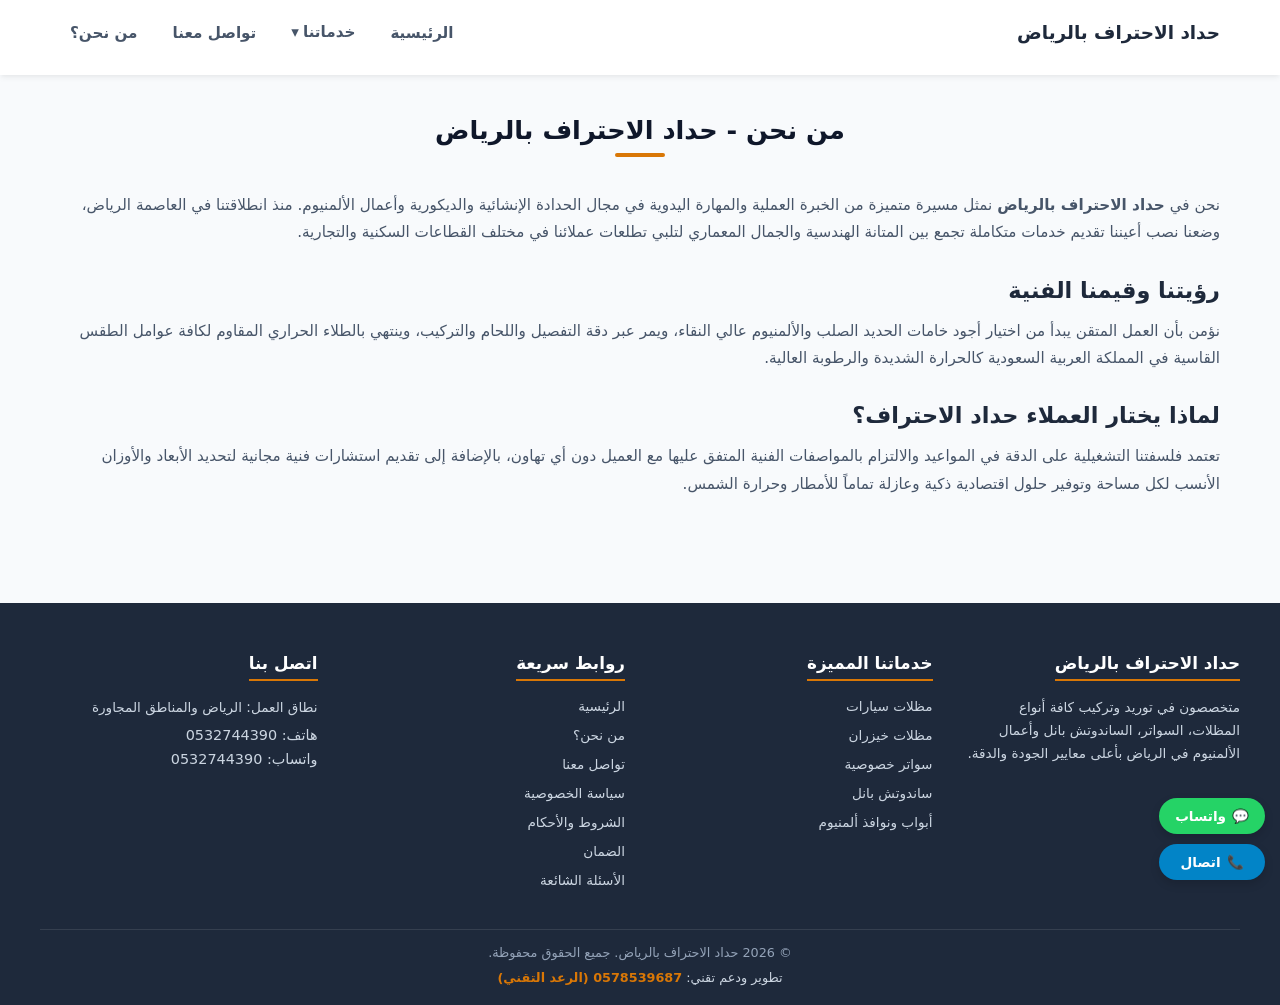
<file: about-us.html>
<!DOCTYPE html>
<html lang="ar" dir="rtl">
<head>
  <meta charset="UTF-8">
  <meta name="viewport" content="width=device-width, initial-scale=1.0">
  <title>من نحن | حداد الاحتراف بالرياض</title>
  <meta name="description" content="تعرف على حداد الاحتراف بالرياض، الورشة الرائدة في تصميم وتصنيع المظلات والسواتر والشرائح المعدنية وأعمال الألمنيوم بأعلى معايير الأمان والجودة الفنية.">
  <link rel="canonical" href="https://username.github.io/repo/about-us.html">
  <link rel="stylesheet" href="style.css">
</head>
<body>

  <!-- Dynamic Header -->
  <header id="globalHeader"></header>

  <main>
    <section aria-label="من نحن">
      <h1 class="section-title">من نحن - حداد الاحتراف بالرياض</h1>
      
      <p>نحن في <strong>حداد الاحتراف بالرياض</strong> نمثل مسيرة متميزة من الخبرة العملية والمهارة اليدوية في مجال الحدادة الإنشائية والديكورية وأعمال الألمنيوم. منذ انطلاقتنا في العاصمة الرياض، وضعنا نصب أعيننا تقديم خدمات متكاملة تجمع بين المتانة الهندسية والجمال المعماري لتلبي تطلعات عملائنا في مختلف القطاعات السكنية والتجارية.</p>

      <h2 style="font-size: 1.4rem; margin: 30px 0 15px 0; color: var(--primary-color);">رؤيتنا وقيمنا الفنية</h2>
      <p>نؤمن بأن العمل المتقن يبدأ من اختيار أجود خامات الحديد الصلب والألمنيوم عالي النقاء، ويمر عبر دقة التفصيل واللحام والتركيب، وينتهي بالطلاء الحراري المقاوم لكافة عوامل الطقس القاسية في المملكة العربية السعودية كالحرارة الشديدة والرطوبة العالية.</p>

      <h2 style="font-size: 1.4rem; margin: 30px 0 15px 0; color: var(--primary-color);">لماذا يختار العملاء حداد الاحتراف؟</h2>
      <p>تعتمد فلسفتنا التشغيلية على الدقة في المواعيد والالتزام بالمواصفات الفنية المتفق عليها مع العميل دون أي تهاون، بالإضافة إلى تقديم استشارات فنية مجانية لتحديد الأبعاد والأوزان الأنسب لكل مساحة وتوفير حلول اقتصادية ذكية وعازلة تماماً للأمطار وحرارة الشمس.</p>
    </section>
  </main>

  <!-- Dynamic Footer -->
  <div id="globalFooter"></div>

  <script src="script.js"></script>
</body>
</html>
</file>
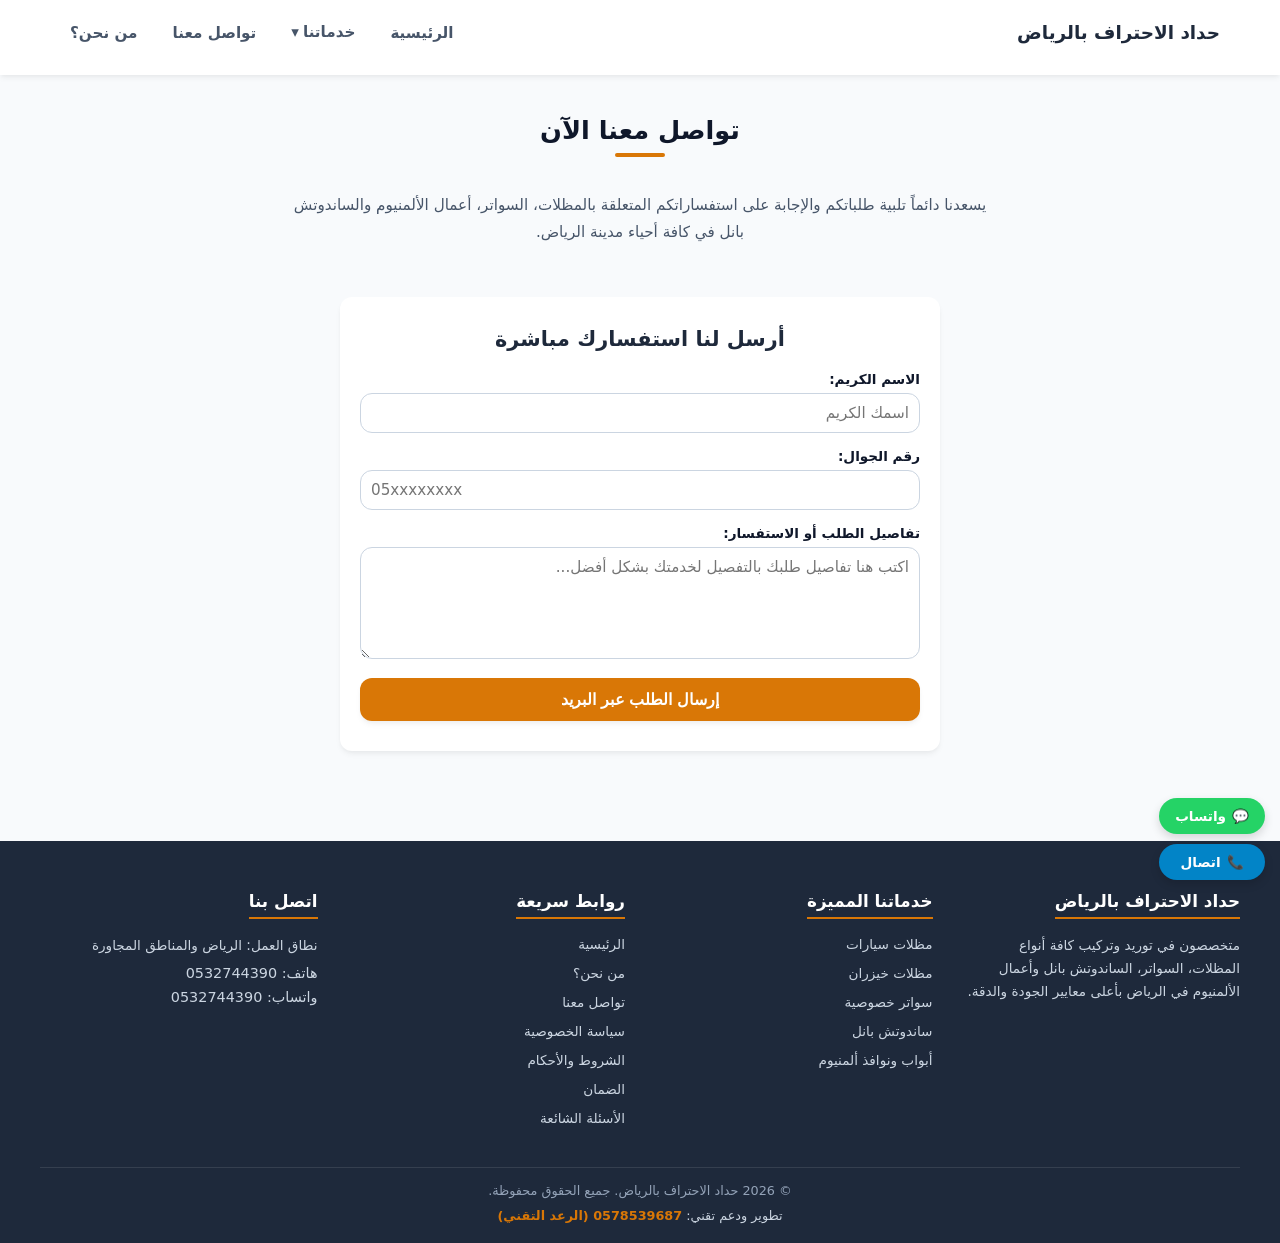
<file: contact-us.html>
<!DOCTYPE html>
<html lang="ar" dir="rtl">
<head>
  <meta charset="UTF-8">
  <meta name="viewport" content="width=device-width, initial-scale=1.0">
  <title>تواصل معنا | حداد الاحتراف بالرياض 0532744390</title>
  <meta name="description" content="تواصل مع حداد الاحتراف بالرياض الآن لطلب مقايسة أو تسعير مجاني لأعمال المظلات والسواتر والساندوتش بانل والألمنيوم. الرد سريع ومباشر على مدار اليوم.">
  <link rel="canonical" href="https://username.github.io/repo/contact-us.html">
  <link rel="stylesheet" href="style.css">
</head>
<body>

  <!-- Dynamic Header -->
  <header id="globalHeader"></header>

  <main>
    <section aria-label="معلومات التواصل">
      <h1 class="section-title">تواصل معنا الآن</h1>
      <p style="text-align: center; max-width: 700px; margin: 0 auto 30px auto;">يسعدنا دائماً تلبية طلباتكم والإجابة على استفساراتكم المتعلقة بالمظلات، السواتر، أعمال الألمنيوم والساندوتش بانل في كافة أحياء مدينة الرياض.</p>
    </section>

    <!-- Web3Forms Conversion Form -->
    <section class="form-section" aria-label="نموذج الاتصال التفاعلي">
      <h2 style="font-size: 1.3rem; margin-bottom: 20px; text-align: center; color: var(--primary-color);">أرسل لنا استفسارك مباشرة</h2>
      <form class="contact-form-element" action="https://api.web3forms.com/submit" method="POST">
        <input type="hidden" name="access_key" value="532744390">
        <input type="hidden" name="subject" value="رسالة جديدة من صفحة اتصل بنا">
        <input type="checkbox" name="botcheck" style="display: none;">

        <div class="form-group">
          <label for="contactName">الاسم الكريم:</label>
          <input type="text" id="contactName" name="name" class="form-control" placeholder="اسمك الكريم" required aria-required="true">
        </div>

        <div class="form-group">
          <label for="contactPhone">رقم الجوال:</label>
          <input type="tel" id="contactPhone" name="phone" class="form-control" placeholder="05xxxxxxxx" required aria-required="true" pattern="^(05|009665|9665)([0-9]{8})$">
        </div>

        <div class="form-group">
          <label for="contactMessage">تفاصيل الطلب أو الاستفسار:</label>
          <textarea id="contactMessage" name="message" class="form-control" rows="5" placeholder="اكتب هنا تفاصيل طلبك بالتفصيل لخدمتك بشكل أفضل..." required aria-required="true"></textarea>
        </div>

        <button type="submit" class="btn-submit">إرسال الطلب عبر البريد</button>
      </form>
    </section>
  </main>

  <!-- Dynamic Footer -->
  <div id="globalFooter"></div>

  <script src="script.js"></script>
</body>
</html>
</file>
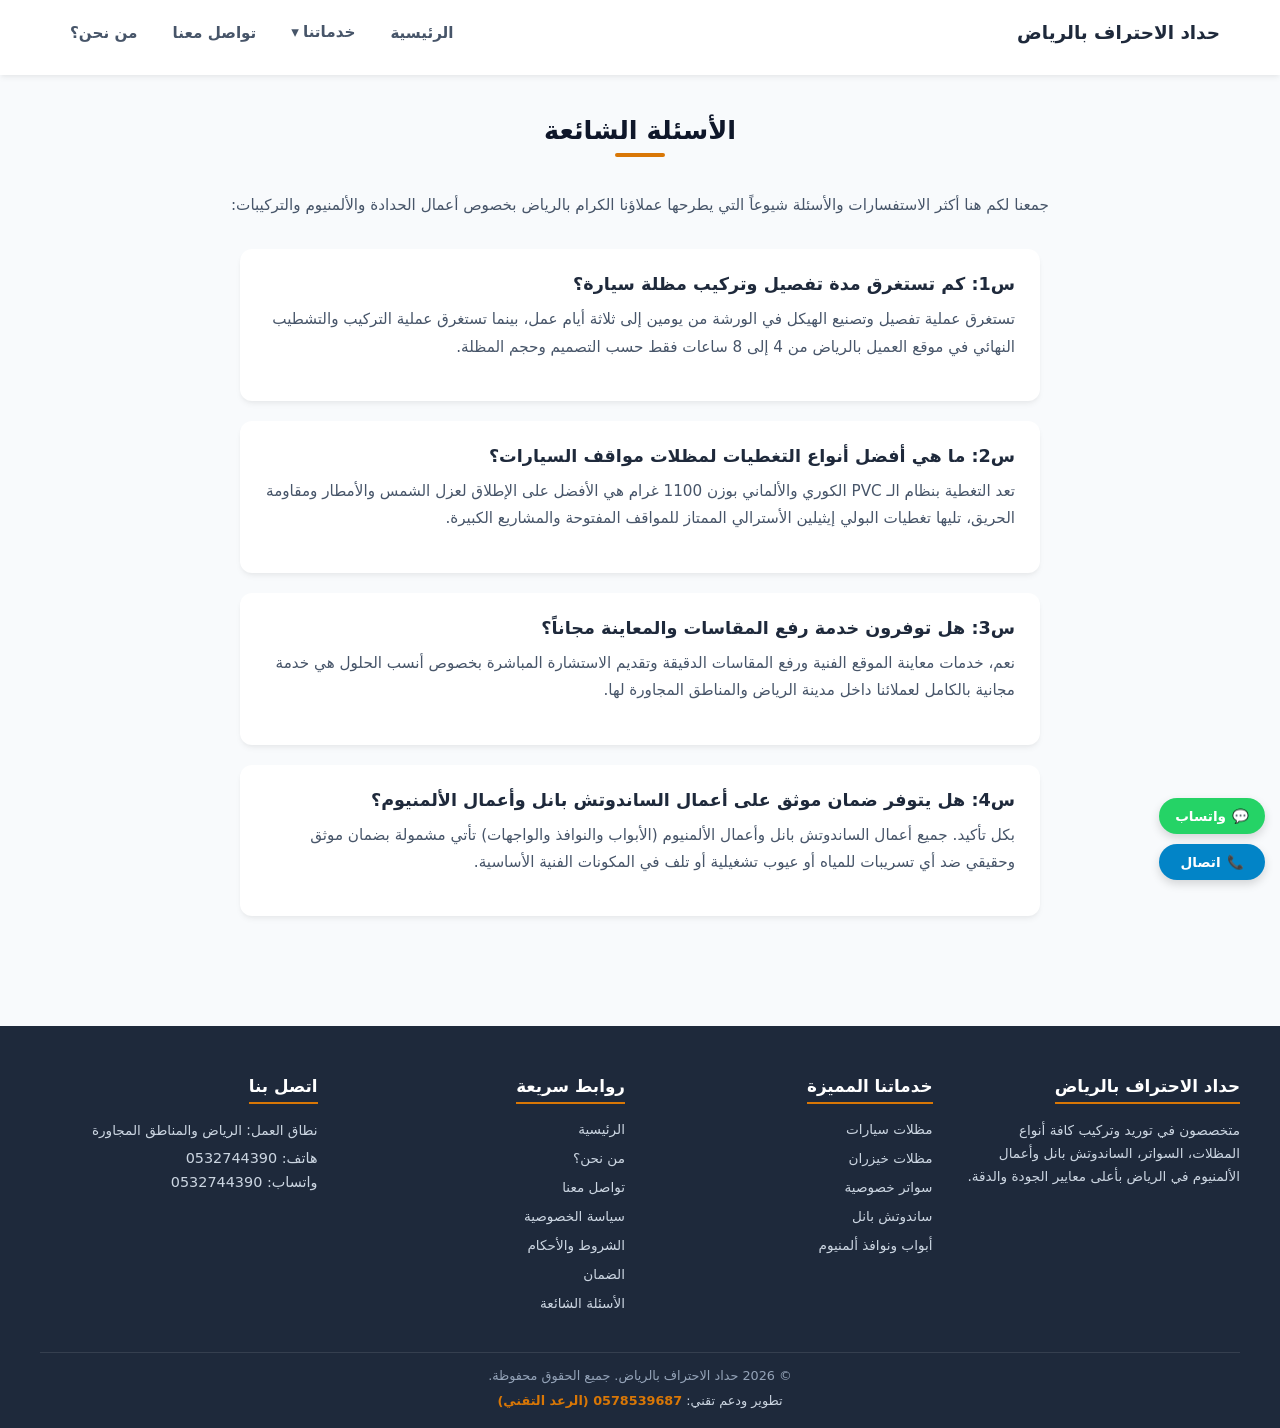
<file: faq.html>
<!DOCTYPE html>
<html lang="ar" dir="rtl">
<head>
  <meta charset="UTF-8">
  <meta name="viewport" content="width=device-width, initial-scale=1.0">
  <title>الأسئلة الشائعة | حداد الاحتراف بالرياض</title>
  <meta name="description" content="إجابات واضحة ومفصلة حول أبرز استفسارات العملاء بخصوص أسعار وطرق تركيب المظلات والسواتر والساندوتش بانل وأعمال الألمنيوم بالرياض.">
  <link rel="canonical" href="https://username.github.io/repo/faq.html">
  <link rel="stylesheet" href="style.css">
</head>
<body>

  <!-- Dynamic Header Area -->
  <header id="globalHeader"></header>

  <main>
    <section aria-label="الأسئلة الشائعة">
      <h1 class="section-title">الأسئلة الشائعة</h1>
      
      <p style="text-align: center; margin-bottom: 30px;">جمعنا لكم هنا أكثر الاستفسارات والأسئلة شيوعاً التي يطرحها عملاؤنا الكرام بالرياض بخصوص أعمال الحدادة والألمنيوم والتركيبات:</p>

      <div style="max-width: 800px; margin: 0 auto;">
        
        <div style="background-color: var(--white); padding: 25px; border-radius: var(--border-radius); box-shadow: var(--box-shadow); margin-bottom: 20px;">
          <h3 style="color: var(--primary-color); margin-bottom: 12px; font-size: 1.1rem;">س1: كم تستغرق مدة تفصيل وتركيب مظلة سيارة؟</h3>
          <p>تستغرق عملية تفصيل وتصنيع الهيكل في الورشة من يومين إلى ثلاثة أيام عمل، بينما تستغرق عملية التركيب والتشطيب النهائي في موقع العميل بالرياض من 4 إلى 8 ساعات فقط حسب التصميم وحجم المظلة.</p>
        </div>

        <div style="background-color: var(--white); padding: 25px; border-radius: var(--border-radius); box-shadow: var(--box-shadow); margin-bottom: 20px;">
          <h3 style="color: var(--primary-color); margin-bottom: 12px; font-size: 1.1rem;">س2: ما هي أفضل أنواع التغطيات لمظلات مواقف السيارات؟</h3>
          <p>تعد التغطية بنظام الـ PVC الكوري والألماني بوزن 1100 غرام هي الأفضل على الإطلاق لعزل الشمس والأمطار ومقاومة الحريق، تليها تغطيات البولي إيثيلين الأسترالي الممتاز للمواقف المفتوحة والمشاريع الكبيرة.</p>
        </div>

        <div style="background-color: var(--white); padding: 25px; border-radius: var(--border-radius); box-shadow: var(--box-shadow); margin-bottom: 20px;">
          <h3 style="color: var(--primary-color); margin-bottom: 12px; font-size: 1.1rem;">س3: هل توفرون خدمة رفع المقاسات والمعاينة مجاناً؟</h3>
          <p>نعم، خدمات معاينة الموقع الفنية ورفع المقاسات الدقيقة وتقديم الاستشارة المباشرة بخصوص أنسب الحلول هي خدمة مجانية بالكامل لعملائنا داخل مدينة الرياض والمناطق المجاورة لها.</p>
        </div>

        <div style="background-color: var(--white); padding: 25px; border-radius: var(--border-radius); box-shadow: var(--box-shadow); margin-bottom: 20px;">
          <h3 style="color: var(--primary-color); margin-bottom: 12px; font-size: 1.1rem;">س4: هل يتوفر ضمان موثق على أعمال الساندوتش بانل وأعمال الألمنيوم؟</h3>
          <p>بكل تأكيد. جميع أعمال الساندوتش بانل وأعمال الألمنيوم (الأبواب والنوافذ والواجهات) تأتي مشمولة بضمان موثق وحقيقي ضد أي تسريبات للمياه أو عيوب تشغيلية أو تلف في المكونات الفنية الأساسية.</p>
        </div>

      </div>
    </section>
  </main>

  <!-- Dynamic Footer Area -->
  <div id="globalFooter"></div>

  <script src="script.js"></script>
</body>
</html>
</file>
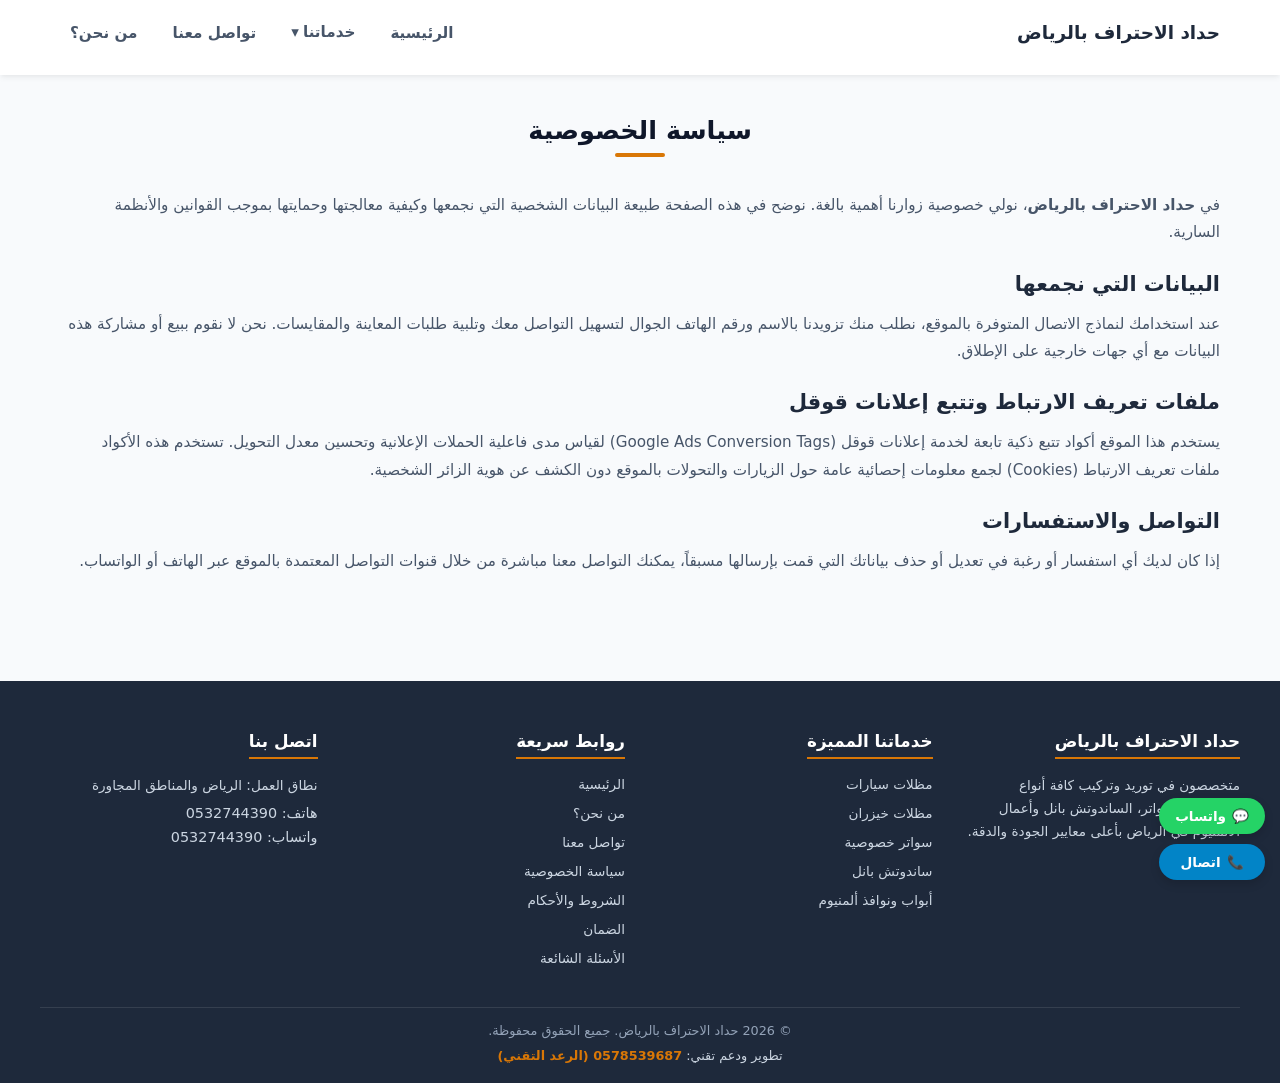
<file: privacy-policy.html>
<!DOCTYPE html>
<html lang="ar" dir="rtl">
<head>
  <meta charset="UTF-8">
  <meta name="viewport" content="width=device-width, initial-scale=1.0">
  <title>سياسة الخصوصية | حداد الاحتراف بالرياض</title>
  <meta name="description" content="سياسة الخصوصية الخاصة بموقع حداد الاحتراف بالرياض. نوضح شروط حماية البيانات الشخصية لزوارنا الكرام ومتطلبات الاستخدام الآمن.">
  <link rel="canonical" href="https://username.github.io/repo/privacy-policy.html">
  <link rel="stylesheet" href="style.css">
</head>
<body>

  <!-- Dynamic Header -->
  <header id="globalHeader"></header>

  <main>
    <section aria-label="سياسة الخصوصية">
      <h1 class="section-title">سياسة الخصوصية</h1>
      
      <p>في <strong>حداد الاحتراف بالرياض</strong>، نولي خصوصية زوارنا أهمية بالغة. نوضح في هذه الصفحة طبيعة البيانات الشخصية التي نجمعها وكيفية معالجتها وحمايتها بموجب القوانين والأنظمة السارية.</p>

      <h2 style="font-size: 1.3rem; margin: 25px 0 15px 0; color: var(--primary-color);">البيانات التي نجمعها</h2>
      <p>عند استخدامك لنماذج الاتصال المتوفرة بالموقع، نطلب منك تزويدنا بالاسم ورقم الهاتف الجوال لتسهيل التواصل معك وتلبية طلبات المعاينة والمقايسات. نحن لا نقوم ببيع أو مشاركة هذه البيانات مع أي جهات خارجية على الإطلاق.</p>

      <h2 style="font-size: 1.3rem; margin: 25px 0 15px 0; color: var(--primary-color);">ملفات تعريف الارتباط وتتبع إعلانات قوقل</h2>
      <p>يستخدم هذا الموقع أكواد تتبع ذكية تابعة لخدمة إعلانات قوقل (Google Ads Conversion Tags) لقياس مدى فاعلية الحملات الإعلانية وتحسين معدل التحويل. تستخدم هذه الأكواد ملفات تعريف الارتباط (Cookies) لجمع معلومات إحصائية عامة حول الزيارات والتحولات بالموقع دون الكشف عن هوية الزائر الشخصية.</p>

      <h2 style="font-size: 1.3rem; margin: 25px 0 15px 0; color: var(--primary-color);">التواصل والاستفسارات</h2>
      <p>إذا كان لديك أي استفسار أو رغبة في تعديل أو حذف بياناتك التي قمت بإرسالها مسبقاً، يمكنك التواصل معنا مباشرة من خلال قنوات التواصل المعتمدة بالموقع عبر الهاتف أو الواتساب.</p>
    </section>
  </main>

  <!-- Dynamic Footer -->
  <div id="globalFooter"></div>

  <script src="script.js"></script>
</body>
</html>
</file>
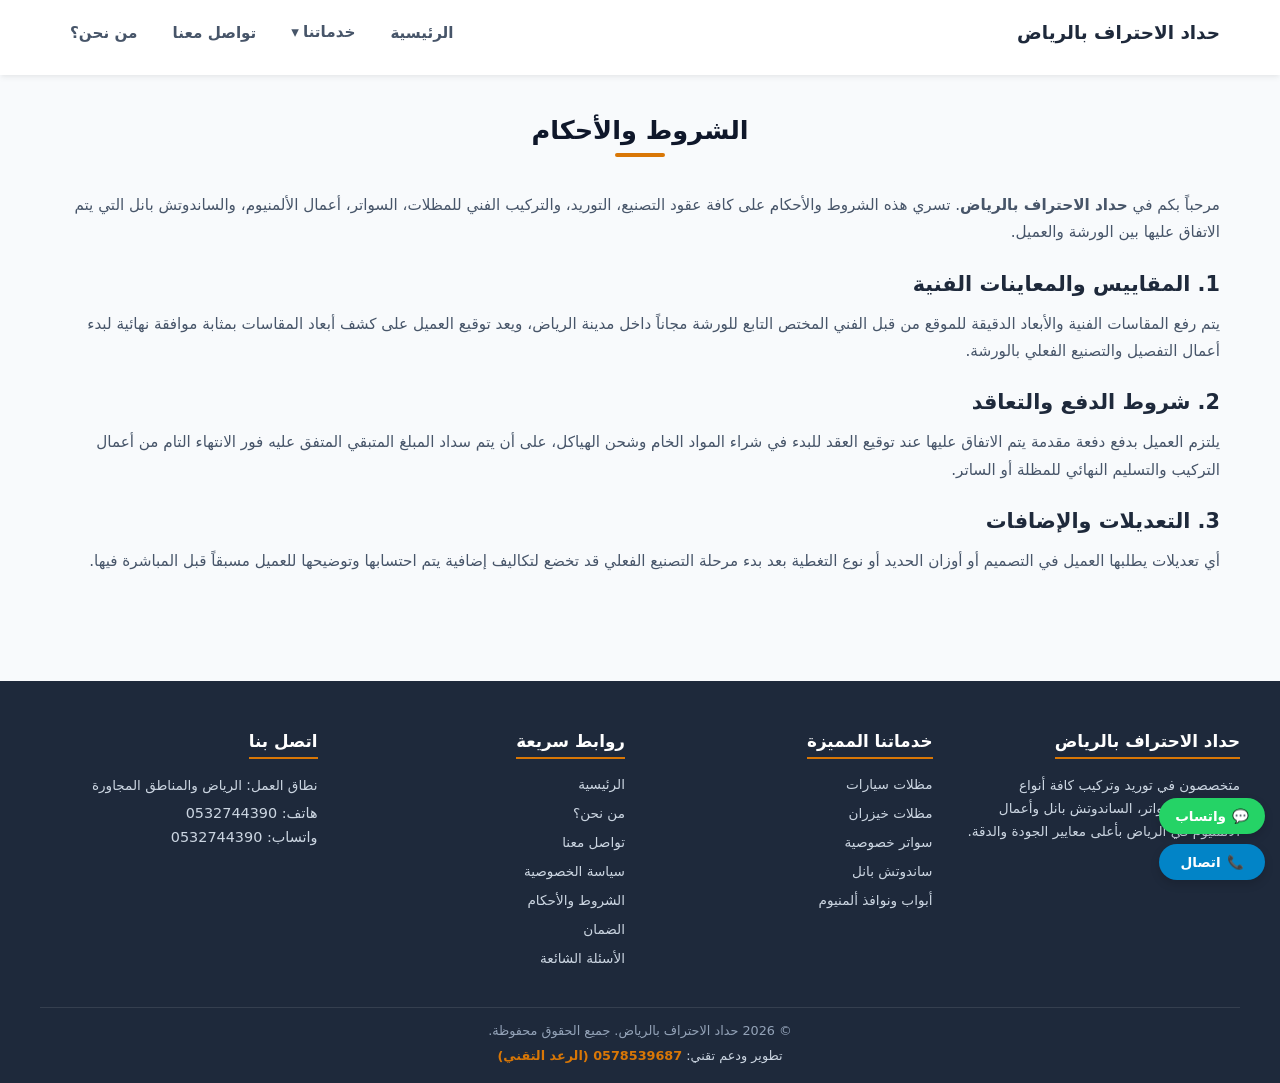
<file: terms-conditions.html>
<!DOCTYPE html>
<html lang="ar" dir="rtl">
<head>
  <meta charset="UTF-8">
  <meta name="viewport" content="width=device-width, initial-scale=1.0">
  <title>الشروط والأحكام | حداد الاحتراف بالرياض</title>
  <meta name="description" content="وثيقة الشروط والأحكام المنظمة للتعاملات الفنية والتعاقدية لتصنيع وتفصيل المظلات والسواتر والألمنيوم مع حداد الاحتراف بالرياض.">
  <link rel="canonical" href="https://username.github.io/repo/terms-conditions.html">
  <link rel="stylesheet" href="style.css">
</head>
<body>

  <!-- Dynamic Header Area -->
  <header id="globalHeader"></header>

  <main>
    <section aria-label="الشروط والأحكام">
      <h1 class="section-title">الشروط والأحكام</h1>
      
      <p>مرحباً بكم في <strong>حداد الاحتراف بالرياض</strong>. تسري هذه الشروط والأحكام على كافة عقود التصنيع، التوريد، والتركيب الفني للمظلات، السواتر، أعمال الألمنيوم، والساندوتش بانل التي يتم الاتفاق عليها بين الورشة والعميل.</p>

      <h2 style="font-size: 1.3rem; margin: 25px 0 15px 0; color: var(--primary-color);">1. المقاييس والمعاينات الفنية</h2>
      <p>يتم رفع المقاسات الفنية والأبعاد الدقيقة للموقع من قبل الفني المختص التابع للورشة مجاناً داخل مدينة الرياض، ويعد توقيع العميل على كشف أبعاد المقاسات بمثابة موافقة نهائية لبدء أعمال التفصيل والتصنيع الفعلي بالورشة.</p>

      <h2 style="font-size: 1.3rem; margin: 25px 0 15px 0; color: var(--primary-color);">2. شروط الدفع والتعاقد</h2>
      <p>يلتزم العميل بدفع دفعة مقدمة يتم الاتفاق عليها عند توقيع العقد للبدء في شراء المواد الخام وشحن الهياكل، على أن يتم سداد المبلغ المتبقي المتفق عليه فور الانتهاء التام من أعمال التركيب والتسليم النهائي للمظلة أو الساتر.</p>

      <h2 style="font-size: 1.3rem; margin: 25px 0 15px 0; color: var(--primary-color);">3. التعديلات والإضافات</h2>
      <p>أي تعديلات يطلبها العميل في التصميم أو أوزان الحديد أو نوع التغطية بعد بدء مرحلة التصنيع الفعلي قد تخضع لتكاليف إضافية يتم احتسابها وتوضيحها للعميل مسبقاً قبل المباشرة فيها.</p>
    </section>
  </main>

  <!-- Dynamic Footer Area -->
  <div id="globalFooter"></div>

  <script src="script.js"></script>
</body>
</html>
</file>
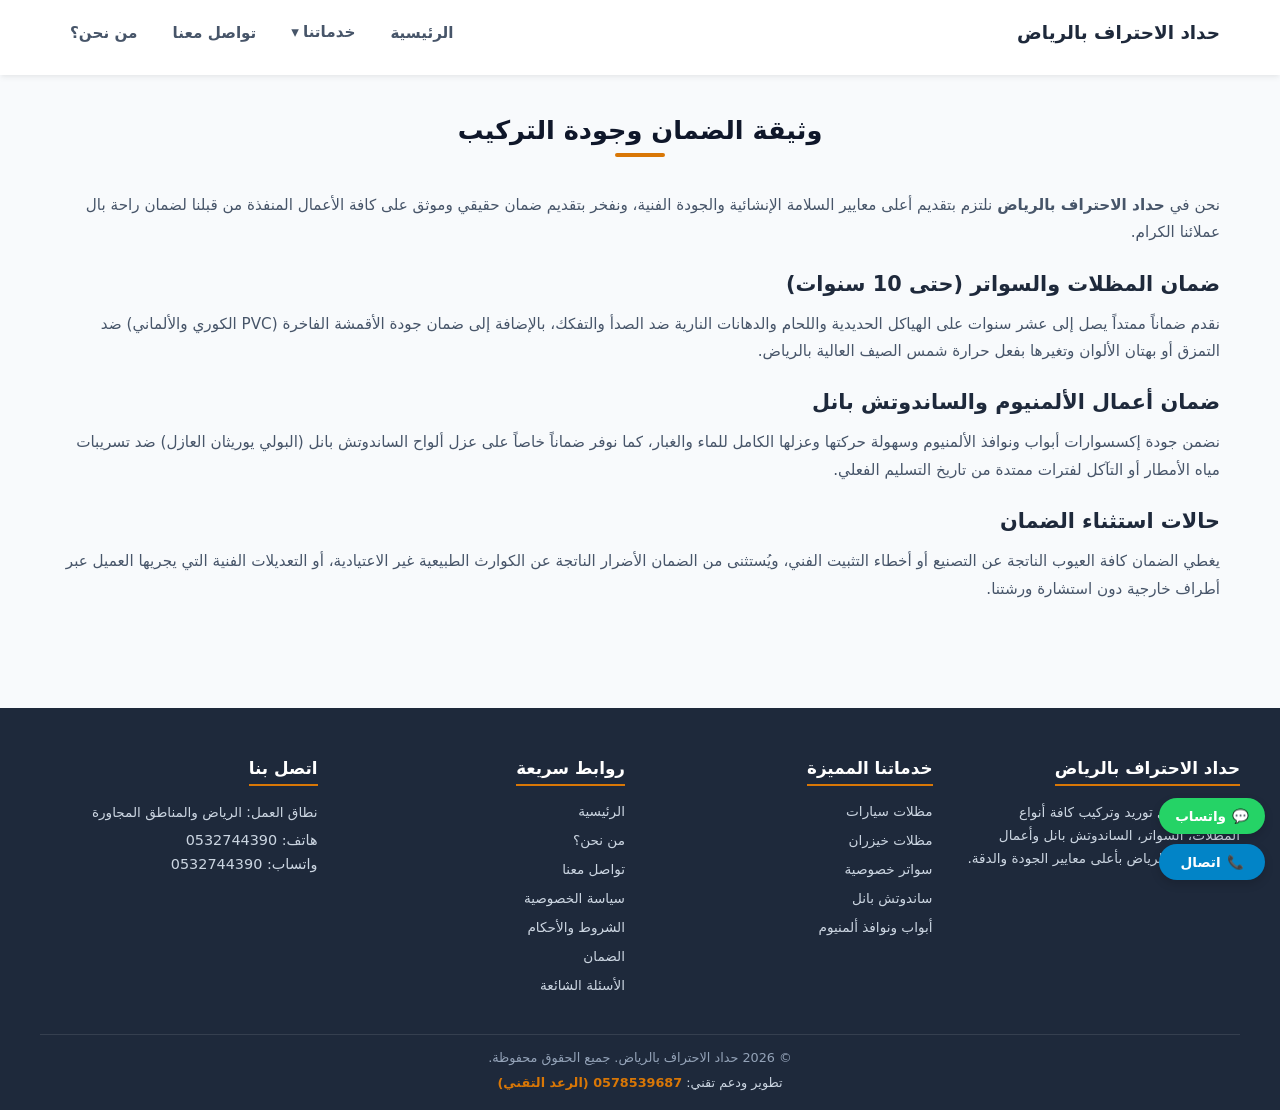
<file: warranty.html>
<!DOCTYPE html>
<html lang="ar" dir="rtl">
<head>
  <meta charset="UTF-8">
  <meta name="viewport" content="width=device-width, initial-scale=1.0">
  <title>وثيقة الضمان | حداد الاحتراف بالرياض</title>
  <meta name="description" content="تفاصيل وثيقة الضمان الممتد على كافة أعمال تركيب المظلات والسواتر وألواح الساندوتش بانل لضمان الجودة والسلامة الإنشائية بالرياض.">
  <link rel="canonical" href="https://username.github.io/repo/warranty.html">
  <link rel="stylesheet" href="style.css">
</head>
<body>

  <!-- Dynamic Header Area -->
  <header id="globalHeader"></header>

  <main>
    <section aria-label="وثيقة الضمان">
      <h1 class="section-title">وثيقة الضمان وجودة التركيب</h1>
      
      <p>نحن في <strong>حداد الاحتراف بالرياض</strong> نلتزم بتقديم أعلى معايير السلامة الإنشائية والجودة الفنية، ونفخر بتقديم ضمان حقيقي وموثق على كافة الأعمال المنفذة من قبلنا لضمان راحة بال عملائنا الكرام.</p>

      <h2 style="font-size: 1.3rem; margin: 25px 0 15px 0; color: var(--primary-color);">ضمان المظلات والسواتر (حتى 10 سنوات)</h2>
      <p>نقدم ضماناً ممتداً يصل إلى عشر سنوات على الهياكل الحديدية واللحام والدهانات النارية ضد الصدأ والتفكك، بالإضافة إلى ضمان جودة الأقمشة الفاخرة (PVC الكوري والألماني) ضد التمزق أو بهتان الألوان وتغيرها بفعل حرارة شمس الصيف العالية بالرياض.</p>

      <h2 style="font-size: 1.3rem; margin: 25px 0 15px 0; color: var(--primary-color);">ضمان أعمال الألمنيوم والساندوتش بانل</h2>
      <p>نضمن جودة إكسسوارات أبواب ونوافذ الألمنيوم وسهولة حركتها وعزلها الكامل للماء والغبار، كما نوفر ضماناً خاصاً على عزل ألواح الساندوتش بانل (البولي يوريثان العازل) ضد تسريبات مياه الأمطار أو التآكل لفترات ممتدة من تاريخ التسليم الفعلي.</p>

      <h2 style="font-size: 1.3rem; margin: 25px 0 15px 0; color: var(--primary-color);">حالات استثناء الضمان</h2>
      <p>يغطي الضمان كافة العيوب الناتجة عن التصنيع أو أخطاء التثبيت الفني، ويُستثنى من الضمان الأضرار الناتجة عن الكوارث الطبيعية غير الاعتيادية، أو التعديلات الفنية التي يجريها العميل عبر أطراف خارجية دون استشارة ورشتنا.</p>
    </section>
  </main>

  <!-- Dynamic Footer Area -->
  <div id="globalFooter"></div>

  <script src="script.js"></script>
</body>
</html>
</file>
<file: style.css>
/* --- CSS VARIABLES & THEME SETUP (Slate & Gold Metal Theme) --- */
:root {
  --primary-color: #1e293b;   /* رمادي حديدي داكن وراقي */
  --secondary-color: #d97706; /* لون أمبر ذهبي دافئ للتحويلات والأزرار التفاعلية */
  --dark-color: #0f172a;      /* لون النصوص الأساسي الداكن */
  --light-color: #f8fafc;     /* الخلفية الفاتحة المريحة للعين */
  --white: #ffffff;
  --text-gray: #475569;
  --transition-fast: 0.25s ease-in-out;
  --border-radius: 12px;
  --box-shadow: 0 4px 6px -1px rgba(0, 0, 0, 0.05), 0 2px 4px -1px rgba(0, 0, 0, 0.03);
}

/* --- MOBILE-FIRST RESPONSIVE RESET (قواعد حاسمة لمنع التضخم والاهتزاز) --- */
* {
  box-sizing: border-box;
  margin: 0;
  padding: 0;
}

html, body {
  max-width: 100% !important;
  overflow-x: hidden !important; /* يمنع أي انزياح أو ظهور شريط تمرير أفقي على الجوال نهائياً */
  -webkit-text-size-adjust: 100%; /* يمنع متصفحات آبل من تكبير الخطوط تلقائياً */
  background-color: var(--light-color);
  color: var(--dark-color);
}

img, video, svg {
  max-width: 100% !important; /* إجبار الصور على البقاء داخل نطاق الشاشة مهما كان مقاسها الأصلي */
  height: auto !important;
  display: block;
}

html {
  scroll-behavior: smooth;
  font-family: system-ui, -apple-system, BlinkMacSystemFont, "Segoe UI", Roboto, "Helvetica Neue", Arial, sans-serif;
  direction: rtl;
}

/* --- CLS PREVENTION & HEADER --- */
#globalHeader {
  display: block;
  min-height: 75px; 
  background-color: var(--white);
  box-shadow: var(--box-shadow);
  position: sticky;
  top: 0;
  z-index: 1000;
  width: 100%;
}

/* --- NAVIGATION BAR & CONTAINER (الإصلاح الجذري للهيدر) --- */
.nav-bar {
  width: 100%;
  background-color: var(--white);
}

.nav-container {
  display: flex !important;
  align-items: center !important;
  justify-content: space-between !important; /* توزيع العناصر على الأطراف أفقياً بالتساوي */
  padding: 15px 20px;
  max-width: 1200px;
  margin: 0 auto;
  width: 100%;
}

.nav-logo {
  font-size: 1.15rem;
  font-weight: 800;
  color: var(--primary-color);
  text-decoration: none;
  white-space: nowrap;
}

/* NAVIGATION LINKS */
.nav-links {
  display: flex;
  list-style: none;
  gap: 15px;
  align-items: center;
}

.nav-links a {
  text-decoration: none;
  color: var(--text-gray);
  font-weight: 600;
  font-size: 0.95rem;
  transition: color var(--transition-fast);
  padding: 8px 10px;
}

.nav-links a:hover,
.nav-links a:focus {
  color: var(--secondary-color);
}

/* Hamburger menu button for mobile rendering */
.menu-toggle {
  display: none;
  flex-direction: column;
  justify-content: space-between;
  width: 24px;
  height: 18px;
  background: transparent;
  border: none;
  cursor: pointer;
  padding: 0;
  z-index: 1001;
}

.menu-toggle .bar {
  width: 100%;
  height: 3px;
  background-color: var(--primary-color);
  border-radius: 2px;
  transition: all var(--transition-fast);
}

/* --- ACCESSIBLE DROPDOWN --- */
.dropdown {
  position: relative;
}

.dropdown-trigger {
  background: transparent;
  border: none;
  font-family: inherit;
  font-size: 0.95rem;
  font-weight: 600;
  color: var(--text-gray);
  cursor: pointer;
  padding: 8px 10px;
  display: flex;
  align-items: center;
  gap: 4px;
}

.dropdown-trigger:hover,
.dropdown-trigger:focus {
  color: var(--secondary-color);
}

.dropdown-content {
  display: none;
  position: absolute !important;
  top: 100%;
  right: 0 !important;
  left: auto !important;
  background-color: var(--white);
  min-width: 200px;
  box-shadow: 0 10px 15px -3px rgba(0, 0, 0, 0.1);
  border-radius: var(--border-radius);
  z-index: 1010;
  list-style: none;
  padding: 8px 0;
  border: 1px solid rgba(0, 0, 0, 0.05);
}

.dropdown-content li a {
  display: block;
  padding: 10px 16px;
  color: var(--dark-color);
  font-size: 0.9rem;
  transition: background var(--transition-fast);
}

.dropdown-content li a:hover {
  background-color: var(--light-color);
  color: var(--secondary-color);
}

/* --- HERO BANNER --- */
.hero-section {
  position: relative;
  background-color: var(--primary-color);
  color: var(--white);
  padding: 60px 20px;
  text-align: center;
  overflow: hidden;
  width: 100%;
}

.hero-bg {
  position: absolute;
  top: 0;
  left: 0;
  width: 100% !important;
  height: 100% !important;
  object-fit: cover;
  opacity: 0.3;
  z-index: 1;
}

.hero-content {
  position: relative;
  z-index: 2;
  max-width: 800px;
  margin: 0 auto;
}

.hero-content h1 {
  font-size: 1.8rem;
  font-weight: 800;
  margin-bottom: 15px;
  line-height: 1.4;
}

.hero-content p {
  font-size: 1rem;
  line-height: 1.7;
  margin-bottom: 25px;
  color: #f1f5f9;
}

/* --- BUTTONS --- */
.btn-primary {
  display: inline-block;
  background-color: var(--secondary-color);
  color: var(--white);
  padding: 12px 28px;
  border-radius: var(--border-radius);
  text-decoration: none;
  font-weight: bold;
  font-size: 1rem;
  box-shadow: var(--box-shadow);
  transition: transform var(--transition-fast), background var(--transition-fast);
}

.btn-primary:hover {
  background-color: #b45309;
  transform: translateY(-2px);
}

/* --- MAIN SECTIONS LAYOUT --- */
main {
  max-width: 1200px;
  margin: 0 auto;
  padding: 40px 20px;
  width: 100%;
}

main p {
  line-height: 1.8 !important;
  color: var(--text-gray);
  margin-bottom: 15px;
  font-size: 0.95rem;
}

/* --- SERVICES GALLERY & CARDS --- */
.section-title {
  text-align: center;
  font-size: 1.6rem;
  font-weight: 800;
  margin-bottom: 35px;
  position: relative;
  padding-bottom: 12px;
}

.section-title::after {
  content: '';
  position: absolute;
  bottom: 0;
  left: 50%;
  transform: translateX(-50%);
  width: 50px;
  height: 4px;
  background-color: var(--secondary-color);
  border-radius: 2px;
}

.grid-layout {
  display: grid;
  grid-template-columns: repeat(auto-fit, minmax(280px, 1fr));
  gap: 20px;
  margin-top: 20px;
  width: 100%;
}

.card {
  background-color: var(--white);
  border-radius: var(--border-radius);
  overflow: hidden;
  box-shadow: var(--box-shadow);
  transition: transform var(--transition-fast);
  display: flex;
  flex-direction: column;
  width: 100%;
}

.card:hover {
  transform: translateY(-5px);
}

.card-img-wrapper {
  width: 100%;
  aspect-ratio: 4 / 3;
  overflow: hidden;
  background-color: #e2e8f0;
}

.card img {
  width: 100% !important;
  height: 100% !important;
  object-fit: cover;
  transition: transform 0.3s ease;
}

.card-content {
  padding: 15px;
  flex-grow: 1;
  display: flex;
  flex-direction: column;
  justify-content: space-between;
}

.card-content h3 {
  font-size: 1.1rem;
  margin-bottom: 10px;
  color: var(--primary-color);
}

.card-content p {
  font-size: 0.85rem;
  color: var(--text-gray);
  line-height: 1.6;
  margin-bottom: 15px;
}

.card-link {
  color: var(--secondary-color);
  text-decoration: none;
  font-weight: bold;
  font-size: 0.9rem;
}

/* --- CONVERSION CONTACT FORM --- */
.form-section {
  background-color: var(--white);
  padding: 30px 20px;
  border-radius: var(--border-radius);
  box-shadow: var(--box-shadow);
  max-width: 600px;
  margin: 50px auto 0 auto;
  width: 100%;
}

.form-group {
  margin-bottom: 15px;
}

.form-group label {
  display: block;
  font-weight: 600;
  margin-bottom: 6px;
  font-size: 0.85rem;
}

.form-control {
  width: 100%;
  padding: 10px;
  border: 1px solid #cbd5e1;
  border-radius: var(--border-radius);
  font-family: inherit;
  font-size: 0.95rem;
  outline: none;
  transition: border-color var(--transition-fast);
}

.form-control:focus {
  border-color: var(--secondary-color);
}

.btn-submit {
  width: 100%;
  padding: 12px;
  background-color: var(--secondary-color);
  color: var(--white);
  border: none;
  border-radius: var(--border-radius);
  font-size: 1rem;
  font-weight: bold;
  cursor: pointer;
  box-shadow: var(--box-shadow);
  transition: background var(--transition-fast);
}

.btn-submit:hover {
  background-color: #b45309;
}

/* --- DYNAMIC INJECTED COMPONENT CONTROLS (CRITICAL OVERRIDES) --- */

/* 1. Floating Actions (Fixed to the Right) */
.floating-actions {
  position: fixed !important;
  bottom: 20px !important;
  right: 15px !important; /* تثبيت في اليمين تماماً */
  left: auto !important;  /* إلغاء الارتكاز لليسار */
  display: flex !important;
  flex-direction: column !important;
  gap: 10px !important;
  z-index: 9999 !important;
}

.btn-float {
  display: flex !important;
  align-items: center !important;
  justify-content: center !important;
  gap: 6px !important;
  padding: 10px 16px !important;
  border-radius: 50px !important;
  color: var(--white) !important;
  text-decoration: none !important;
  font-weight: bold !important;
  font-size: 0.85rem !important;
  box-shadow: 0 4px 10px rgba(0, 0, 0, 0.15) !important;
}

.btn-whatsapp {
  background-color: #25d366 !important;
}

.btn-call {
  background-color: #0284c7 !important;
}

/* 2. Back To Top Button (Fixed to the Left) */
.btn-back-to-top {
  position: fixed !important;
  bottom: 20px !important;
  left: 15px !important;  /* تثبيت في اليسار تماماً */
  right: auto !important; /* إلغاء الارتكاز لليمين */
  width: 40px !important;
  height: 40px !important;
  border-radius: 50% !important;
  background-color: var(--primary-color) !important;
  color: var(--white) !important;
  border: none !important;
  cursor: pointer !important;
  display: none; 
  align-items: center !important;
  justify-content: center !important;
  font-size: 1.1rem !important;
  box-shadow: 0 4px 10px rgba(0, 0, 0, 0.15) !important;
  z-index: 9999 !important;
}

/* --- FOOTER DESIGN --- */
.site-footer {
  background-color: var(--primary-color);
  color: var(--white);
  padding: 50px 20px 20px 20px;
  margin-top: 50px;
  width: 100%;
}

.footer-container {
  max-width: 1200px;
  margin: 0 auto;
  display: grid;
  grid-template-columns: repeat(auto-fit, minmax(200px, 1fr));
  gap: 30px;
}

.footer-column h3 {
  font-size: 1.05rem;
  margin-bottom: 15px;
  border-bottom: 2px solid var(--secondary-color);
  padding-bottom: 6px;
  display: inline-block;
}

.footer-column p {
  color: #cbd5e1;
  font-size: 0.85rem;
  line-height: 1.7;
}

.footer-column ul {
  list-style: none;
}

.footer-column ul li {
  margin-bottom: 10px;
}

.footer-column ul li a {
  color: #cbd5e1;
  text-decoration: none;
  font-size: 0.85rem;
  transition: color var(--transition-fast);
}

.footer-column ul li a:hover {
  color: var(--secondary-color);
}

.footer-phone, .footer-whatsapp {
  display: block;
  color: #cbd5e1;
  text-decoration: none;
  margin-top: 8px;
  font-size: 0.9rem;
}

.footer-bottom {
  max-width: 1200px;
  margin: 30px auto 0 auto;
  padding-top: 15px;
  border-top: 1px solid rgba(255, 255, 255, 0.1);
  text-align: center;
  font-size: 0.8rem;
  color: #94a3b8;
}

.developer-text {
  margin-top: 10px;
  font-size: 0.8rem;
  color: #cbd5e1 !important;
}

.developer-text a {
  color: var(--secondary-color);
  text-decoration: none;
  font-weight: bold;
}

/* --- RESPONSIVE MEDIA QUERIES (تحسينات الجوال الشاملة للهيدر) --- */
@media (max-width: 768px) {
  .menu-toggle {
    display: flex !important; /* إظهار زر الهمبرغر على الجوال */
  }

  .nav-container {
    padding: 10px 15px !important;
  }

  .nav-links {
    display: none;
    flex-direction: column;
    position: absolute;
    top: 100%;
    left: 0;
    width: 100%;
    background-color: var(--white);
    padding: 20px;
    box-shadow: 0 10px 15px -3px rgba(0, 0, 0, 0.1);
    z-index: 999;
    gap: 15px;
  }

  .nav-links.active {
    display: flex;
  }

  .dropdown-content {
    position: static !important;
    box-shadow: none;
    border: none;
    background-color: var(--light-color);
    width: 100%;
    padding: 10px 0;
  }

  .hero-content h1 {
    font-size: 1.4rem;
  }

  .hero-content p {
    font-size: 0.85rem;
  }
}
</file>
